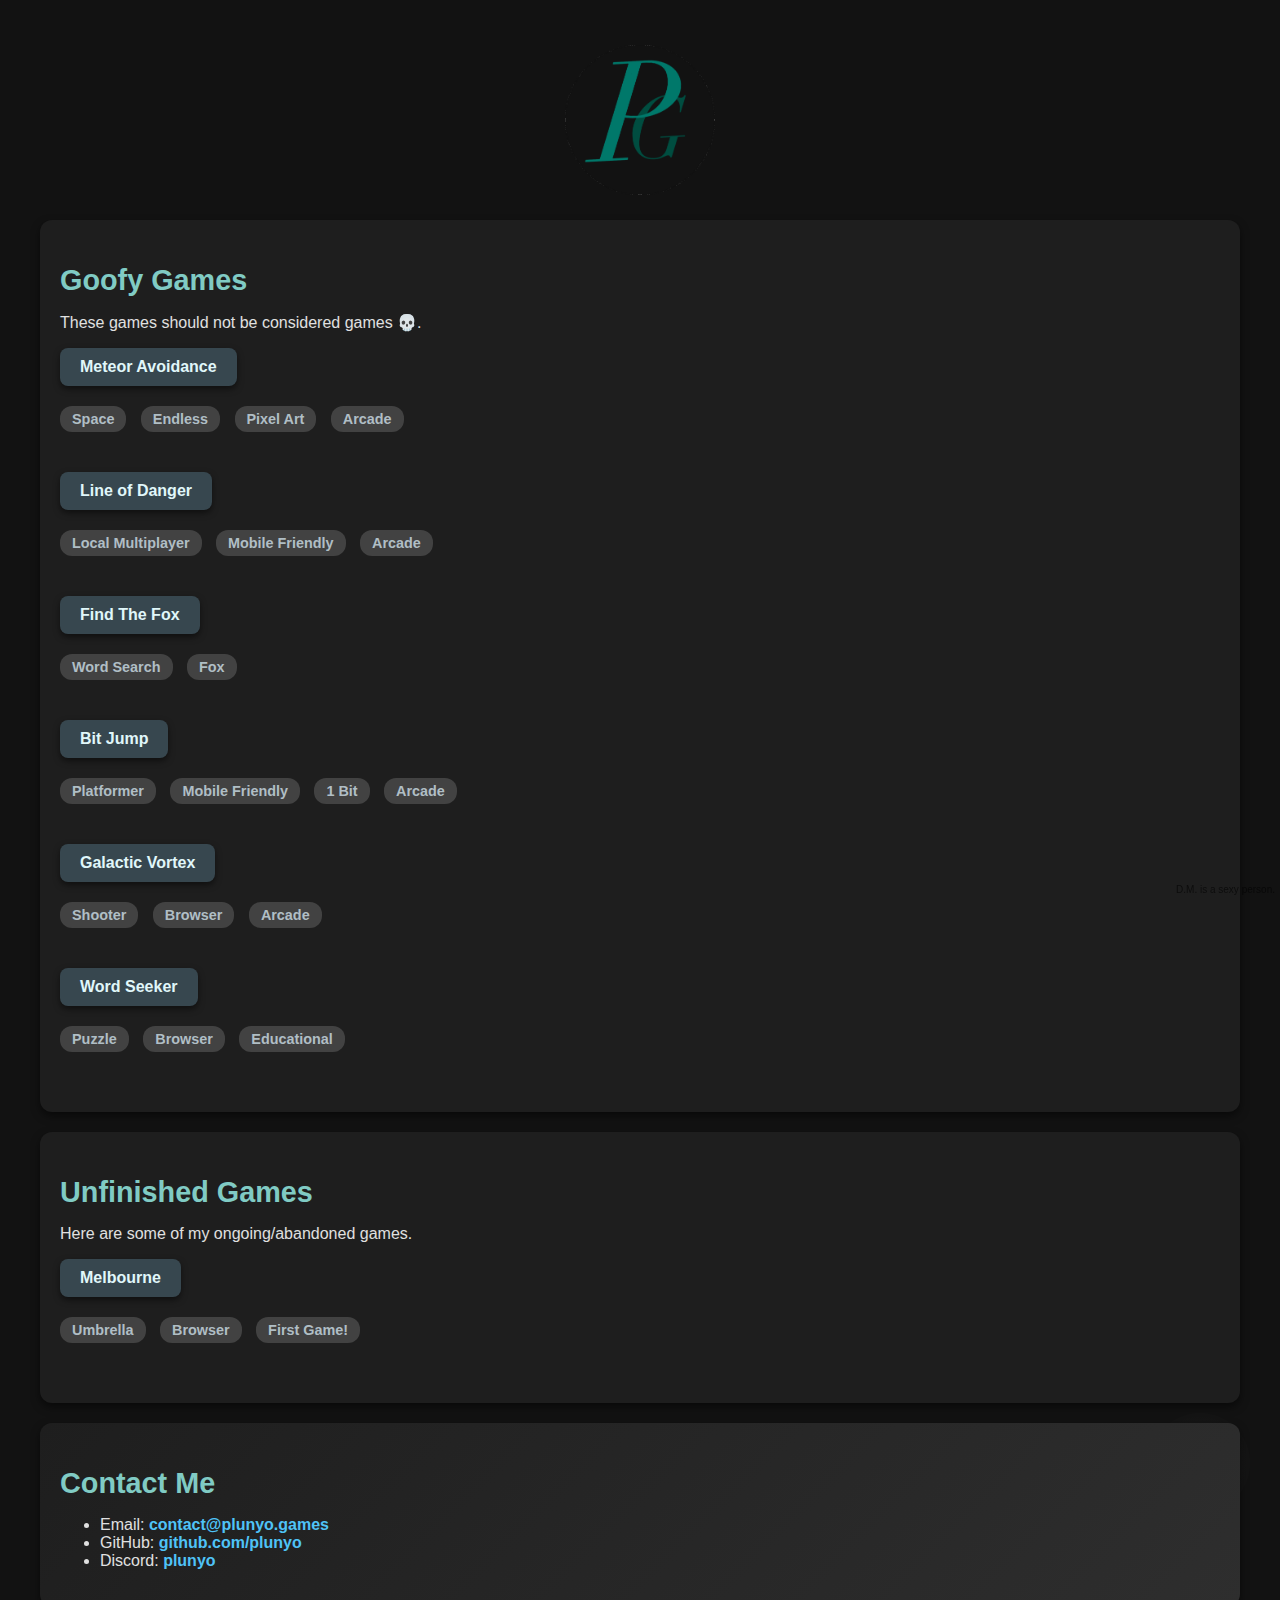
<file: index.html>
<!DOCTYPE html>
<html lang="en">
  <head>
    <meta charset="utf-8">
    <meta name="viewport" content="width=device-width, initial-scale=1">
    <title>Plunyo's Games</title>
    <link rel="icon" type="image/png" href="assets/logo.png">
    <link rel="stylesheet" href="styles.css">
  </head>
  <body>
    <div class="container">
      <img class="logo" src="assets/logo.png" alt="Plunyo's Games" style="width:150px;height:150px"></img>
      <main>
        <section class="section games">
          <h2>Goofy Games</h2>
          <p>These games should not be considered games 💀.</p>

          <article class="project-item">
            <a href="https://plunyo.github.io/game/meteor-avoidance" class="project-link" target="_blank">
              Meteor Avoidance
            </a>
            <div class="tags">
              <a href="https://itch.io/games/tag-space" class="tag" target="_blank">Space</a>
              <a href="https://itch.io/games/tag-endless" class="tag" target="_blank">Endless</a>
              <a href="https://itch.io/games/tag-pixel-art" class="tag" target="_blank">Pixel Art</a>
              <a href="https://itch.io/games/tag-arcade" class="tag" target="_blank">Arcade</a>
            </div>
          </article>

          <article class="project-item">
            <a href="https://plunyo.github.io/game/chained-together" class="project-link" target="_blank">
              Line of Danger
            </a>
            <div class="tags">
              <a href="https://itch.io/games/tag-local-multiplayer" class="tag" target="_blank">Local Multiplayer</a>
              <a href="https://itch.io/games/tag-mobile-friendly" class="tag" target="_blank">Mobile Friendly</a>
              <a href="https://itch.io/games/tag-arcade" class="tag" target="_blank">Arcade</a>
            </div>
          </article>

          <article class="project-item">
            <a href="https://plunyo.github.io/game/find-the-fox" class="project-link" target="_blank">
              Find The Fox
            </a>
            <div class="tags">
              <a href="https://itch.io/games/tag-word-search" class="tag" target="_blank">Word Search</a>
              <a href="https://itch.io/games/tag-fox" class="tag" target="_blank">Fox</a>
            </div>
          </article>

          <article class="project-item">
            <a href="https://plunyo.github.io/game/bit-jump" class="project-link" target="_blank">
              Bit Jump
            </a>
            <div class="tags">
              <a href="https://itch.io/games/tag-platformer" class="tag" target="_blank">Platformer</a>
              <a href="https://itch.io/games/tag-mobile-friendly" class="tag" target="_blank">Mobile Friendly</a>
              <a href="https://itch.io/games/tag-1-bit" class="tag" target="_blank">1 Bit</a>
              <a href="https://itch.io/games/tag-arcade" class="tag" target="_blank">Arcade</a>
            </div>
          </article>

          <article class="project-item">
            <a href="https://plunyo.github.io/game/galactic-vortex" class="project-link" target="_blank">
              Galactic Vortex
            </a>
            <div class="tags">
              <a href="https://itch.io/games/tag-shooter" class="tag" target="_blank">Shooter</a>
              <a href="https://itch.io/games/tag-browser" class="tag" target="_blank">Browser</a>
              <a href="https://itch.io/games/tag-arcade" class="tag" target="_blank">Arcade</a>
            </div>
          </article>

          <article class="project-item">
            <a href="https://plunyo.github.io/game/word-seeker" class="project-link" target="_blank">
              Word Seeker
            </a>
            <div class="tags">
              <a href="https://itch.io/games/tag-puzzle" class="tag" target="_blank">Puzzle</a>
              <a href="https://itch.io/games/tag-browser" class="tag" target="_blank">Browser</a>
              <a href="https://itch.io/games/tag-educational" class="tag" target="_blank">Educational</a>
            </div>
          </article>
        </section>

        <section class="section unfinished">
          <h2>Unfinished Games</h2>
          <p>Here are some of my ongoing/abandoned games.</p>

          <article class="project-item">
            <a href="https://plunyo.github.io/game/melbourne" class="project-link" target="_blank">
              Melbourne
            </a>
            <div class="tags">
              <a href="https://itch.io/games/tag-umbrella" class="tag" target="_blank">Umbrella</a>
              <a href="https://itch.io/games/tag-browser" class="tag" target="_blank">Browser</a>
              <a href="https://itch.io/games/tag-first-game" class="tag" target="_blank">First Game!</a>
            </div>
          </article>
        </section>
      </main>

      <footer class="contact-info">
        <h2>Contact Me</h2>
        <ul>
          <li>Email: <a href="mailto:plunyo.games@gmail.com">contact@plunyo.games</a></li>
          <li>GitHub: <a href="https://github.com/plunyo" target="_blank">github.com/plunyo</a></li>
          <li>Discord: <a href="https://discord.com/users/plunyo" target="_blank">plunyo</a></li>
        </ul>
      </footer>
    </div>

    <div class="shoutout">D.M. is a sexy person.</div>
  </body>
</html>
</file>
<file: styles.css>
/* General Styles */
body {
    font-family: Arial, sans-serif;
    margin: 0;
    padding: 0;
    background-color: #121212; /* Dark background */
    color: #e0e0e0; /* Light text for readability */
}

.container {
    max-width: 1200px;
    margin: 0 auto;
    padding: 20px;
}

/* Title Styles */
.logo {
    display: block;
    margin: 0 auto;
    padding: 25px;
}

/* Section Styles */
.section {
    background-color: #1e1e1e; /* Dark section background */
    padding: 20px;
    margin-bottom: 20px;
    border-radius: 12px;
    box-shadow: 0 4px 8px rgba(0, 0, 0, 0.5); /* Darker shadow */
    transition: transform 0.3s ease, box-shadow 0.3s ease;
}

.section:hover {
    transform: translateY(-5px);
    box-shadow: 0 6px 12px rgba(0, 0, 0, 0.8); /* Stronger shadow on hover */
}

.section h2 {
    color: #80cbc4; /* Light teal for titles */
    font-size: 1.8em;
    margin-bottom: 10px;
}

/* Enhanced Project Link Styles */
.project-link {
    display: inline-block;
    color: #e0f7fa; /* Lighter text color */
    background-color: #37474f; /* Darker contrast background */
    padding: 10px 20px;
    border-radius: 8px;
    font-weight: bold;
    box-shadow: 0 3px 6px rgba(0, 0, 0, 0.5);
    transition: background-color 0.3s ease, box-shadow 0.3s ease, transform 0.3s ease;
    text-decoration: none;
    margin-bottom: 10px; /* Add space below each project link */
}

.project-link:hover {
    background-color: #00695c; /* Stronger teal color on hover */
    color: #ffffff; /* White text on hover */
    transform: translateY(-3px);
    box-shadow: 0 4px 8px rgba(0, 0, 0, 0.8);
}

/* Adjust Tags Container for spacing */
.tags {
    margin-top: 10px;
    margin-bottom: 30px;
}

/* Lighter Tag Styles */
.tag {
    display: inline-block;
    background-color: #424242; /* Dark background for tags */
    color: #b0bec5; /* Softer gray text */
    padding: 5px 12px;
    border-radius: 12px;
    margin-right: 10px;
    margin-bottom: 10px;
    font-size: 0.9em;
    font-weight: bold;
    text-decoration: none;
    transition: background-color 0.3s ease, color 0.3s ease;
}

.tag:hover {
    background-color: #616161; /* Slightly darker on hover */
    color: #ffffff;
    cursor: pointer;
}

/* Contact Info Styles */
.contact-info {
    background: linear-gradient(135deg, #1e1e1e, #2e2e2e); /* Darker gradient background */
    padding: 20px;
    border-radius: 12px;
    box-shadow: 0 4px 8px rgba(0, 0, 0, 0.5);
    margin-top: 20px;
    transition: transform 0.3s ease, box-shadow 0.3s ease;
    position: relative;
}

.contact-info::before {
    content: '';
    position: absolute;
    top: -10px;
    right: -10px;
    width: 100px;
    height: 100px;
    background: radial-gradient(circle, rgba(255, 255, 255, 0.1), transparent);
    border-radius: 50%;
    opacity: 0.3;
    z-index: -1;
}

.contact-info:hover {
    transform: translateY(-5px);
    box-shadow: 0 6px 12px rgba(0, 0, 0, 0.8);
}

.contact-info h2 {
    color: #80cbc4; /* Light teal */
    font-size: 1.8em;
    margin-bottom: 10px;
}

.contact-info p {
    color: #b0bec5; /* Lighter gray */
    font-size: 1.1em;
    margin-bottom: 10px;
}

.contact-info a {
    color: #4fc3f7; /* Light blue for links */
    text-decoration: none;
    font-weight: bold;
    transition: color 0.3s ease, transform 0.3s ease;
}

.contact-info a:hover {
    color: #29b6f6;
    transform: scale(1.01);
}

.shoutout {
    position: fixed;
    bottom: 5px;
    right: 5px;
    font-size: 10px; /* Adjust for size */
    color: rgba(.1, .1, .1, 0.6); /* Adjust for faintness */
    z-index: 1000; /* Ensure it stays above most elements */
}
</file>
